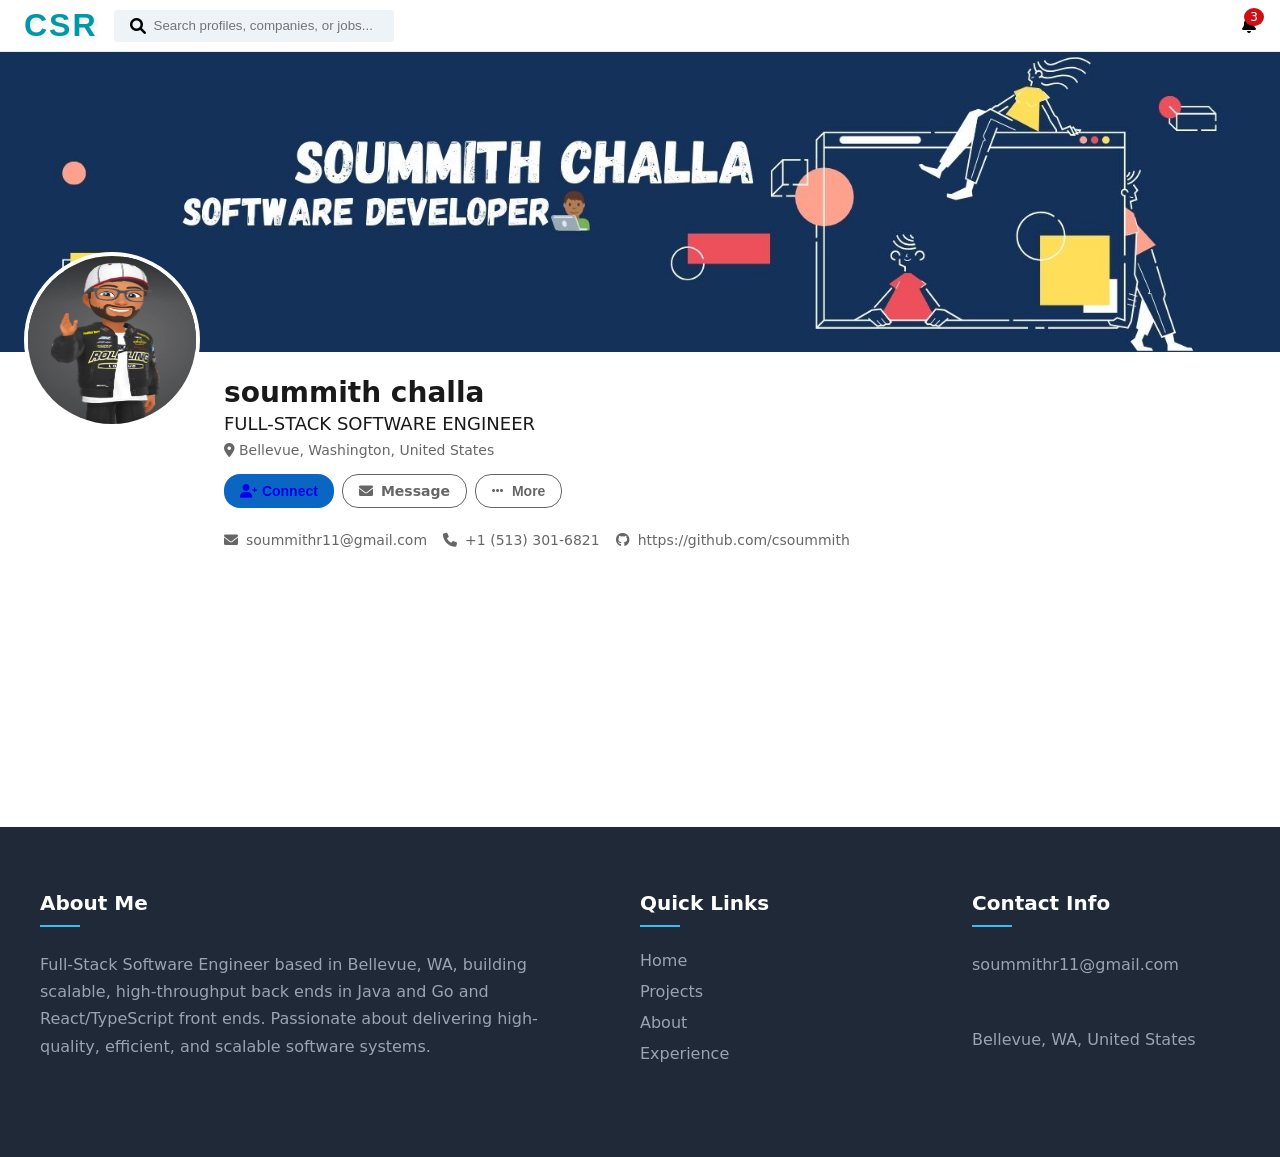
<file: src/html/contact.html>
<!DOCTYPE html>
<html lang="en">
<head>
    <meta charset="UTF-8">
    <meta name="viewport" content="width=device-width, initial-scale=1.0">
    <link rel="icon" type="image/png" href="/images/homepage/logo.png">
    <title>portfolio | CSR</title>
    <link href="https://cdnjs.cloudflare.com/ajax/libs/font-awesome/6.0.0/css/all.min.css" rel="stylesheet">
    <link rel="stylesheet" href="/src/css/contact.css">
</head>
<body>
    <nav>
        <div class="nav-container">
            <div class="nav-left">
                <a href="/index.html" class="csr-text">CSR</a>
                <div class="search-box">
                    <i class="fas fa-search"></i>
                    <input type="text" placeholder="Search profiles, companies, or jobs...">
                </div>
            </div>
            <div class="nav-right">
                <div class="notification-wrapper">
                    <i class="fas fa-bell" id="notification-icon"></i>
                    <span id="notification-count" class="notification-count">3</span>
                </div>
            </div>
        </div>
    </nav>
    <main>
        <div class="profile-section">
            <div class="cover-photo">
                <img src="/images/contact/SOUMMITH CHALLA.jpg" alt="Cover Photo">
            </div>
            <div class="profile-info">
                <div class="profile-photo">
                    <img src="/images/homepage/bitmoji.jpeg" alt="Profile Photo">
                </div>
                <div class="profile-details">
                    <h1 class="profile-name">soummith challa</h1>
                    <div class="profile-headline">FULL-STACK SOFTWARE ENGINEER</div>
                    <div class="profile-location">
                        <i class="fas fa-map-marker-alt"></i>
                        Bellevue, Washington, United States
                    </div>

                    <div class="action-buttons">
                        <button class="primary-button" id="connect-btn">
                          <a href="https://www.linkedin.com/in/csoummith/" class="connect-btn">  <i class="fas fa-user-plus"></i>
                            Connect
                        </a>
                        </button>
                        <a href="mailto:soummithr11@gmail.com" class="secondary-button" id="message-btn">
                            <i class="fas fa-envelope"></i>
                            Message
                        </a>
                        <button class="secondary-button" id="more-btn">
                            <i class="fas fa-ellipsis-h"></i>
                            More
                        </button>
                    </div>
                    <div class="contact-info">
                        <div class="contact-item">
                            <i class="fas fa-envelope"></i>
                            <span>soummithr11@gmail.com</span>
                        </div>
                        <div class="contact-item">
                            <i class="fas fa-phone"></i>
                            <span>+1 (513) 301-6821</span>
                        </div>
                        <div class="contact-item">
                            <i class="fab fa-github"></i>
                            <span>https://github.com/csoummith</span>
                        </div>
                    </div>
                </div>
            </div>
        </div>
    </main>
    <script src="/src/js/contact.js"></script>
    <footer class="footer">
        <div class="footer-content">
            <div class="footer-section">
                <h3>About Me</h3>
                <p>Full-Stack Software Engineer based in Bellevue, WA, building scalable, high-throughput back ends in Java and Go and React/TypeScript front ends. Passionate about delivering high-quality, efficient, and scalable software systems.</p>
            </div>
            
            <div class="footer-section">
                <h3>Quick Links</h3>
                <ul class="quick-links">
                    <li><a href="/index.html">Home</a></li>
                    <li><a href="/src/html/projects.html">Projects</a></li>
                    <li><a href="/src/html/about.html">About</a></li>
                    <li><a href="/src/html/Expereince.html">Experience</a></li>
                    
                </ul>
            </div>
            
            <div class="footer-section">
                <h3>Contact Info</h3>
                <div class="contact-info">
                    <p>soummithr11@gmail.com</p>
                </div>
                <div class="contact-info">
                    <p>Bellevue, WA, United States</p>
                </div>
            </div>
        </div>
    </footer>
</body>
</html>
</file>
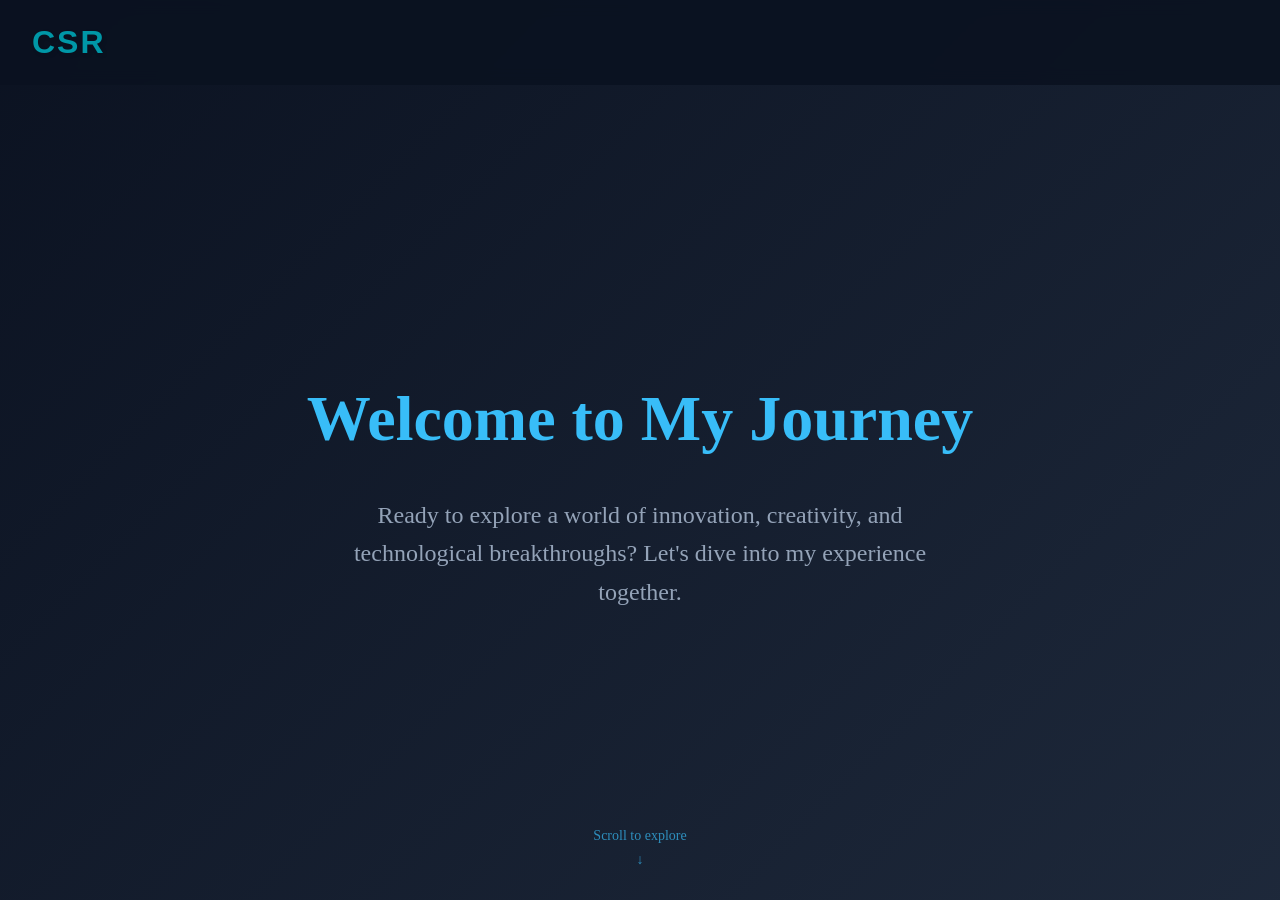
<file: src/html/Expereince.html>
<!DOCTYPE html>
<html lang="en">
<head>
    <meta charset="UTF-8">
    <meta name="viewport" content="width=device-width, initial-scale=1.0">
    <link rel="icon" type="image/png" href="/images/homepage/logo.png">
    <title>portfolio | CSR</title>
    <link rel="stylesheet" href="https://cdnjs.cloudflare.com/ajax/libs/font-awesome/6.0.0/css/all.min.css">
    <link rel="stylesheet" href="/src/css/experience.css">
</head>
<body>
    <nav class="navbar">
        <a href="/index.html" class="csr-text">CSR</a>
    </nav>
    <div class="main-container">
        <section class="landing-section">
            <h1 class="landing-text">Welcome to My Journey</h1>
            <p class="landing-subtitle">Ready to explore a world of innovation, creativity, and technological breakthroughs? Let's dive into my experience together.</p>
        </section>


    <div class="experience-section">
        <div class="experience-item">
            <div class="experience-content-wrapper">
                <div class="experience-date">
                    <div class="experience-year">2026</div>
                    <div class="experience-duration">Apr 2026 – current</div>
                </div>
                <div class="experience-content">
                    <h3 class="experience-title">Software Development Engineer II</h3>
                    <div class="experience-company">Amazon<span class="experience-location"> · Bellevue, WA</span></div>
                    <ul class="experience-highlights">
                        <li>Built and maintained Go services (Smithy, Coral) for Amazon's EDM platform: document storage, e-signing, rule-based collection, reviews/approvals and workflow automation across HR domains (ERC, Transfers, Exits, M&amp;A).</li>
                        <li>Built EDM front-end pages for recreation config, moving recreation logic out of static files and into DynamoDB so users can update it from the UI instead of deploying code for every new requirement.</li>
                        <li>Co-led the backend migration of Aza, Amazon's HR assistant chatbot, from Aza 1.0 to Azora, a re-architected Java and Python platform with a modular orchestration pipeline.</li>
                        <li>Engineered Azora's core in Java: guardrails for policy-compliant responses, an invocation layer for MCP, skill and agent routing, and a response-rewriting layer that unifies agent outputs. Cut orchestration latency, removed PII from agent outputs, and redesigned the "Thinking" indicator into a stage-aware status with a summarized answer in under 10 seconds.</li>
                        <li>Built React screens for Aza and Peccy (including Peccy animation updates) and a thumbs-down feedback dashboard (React front end, Go back end) that helps the team identify production issues across both products and resolve bugs faster.</li>
                        <li>Fixed a logging-pipeline resource policy issue with AWS Lambda and SQS, added CloudWatch alarms, supported the Notification Services PTNS-to-CXT migration and automated CI/CD with Brazil build tools and Apollo.</li>
                    </ul>
                    <div class="skills-section">
                        <div class="skills-ticker">
                            <div class="skills-ticker-inner"><div class="skill-item skill-item--label">Go</div><div class="skill-item skill-item--label">Java</div><div class="skill-item skill-item--label">Python</div><div class="skill-item skill-item--label">React</div><div class="skill-item skill-item--label">TypeScript</div><div class="skill-item skill-item--label">DynamoDB</div><div class="skill-item skill-item--label">AWS Lambda</div><div class="skill-item skill-item--label">SQS</div><div class="skill-item skill-item--label">CloudWatch</div><div class="skill-item skill-item--label">Smithy</div><div class="skill-item skill-item--label">Coral</div><div class="skill-item skill-item--label">Brazil</div><div class="skill-item skill-item--label">Apollo</div></div>
                            <div class="skills-ticker-inner" aria-hidden="true"><div class="skill-item skill-item--label">Go</div><div class="skill-item skill-item--label">Java</div><div class="skill-item skill-item--label">Python</div><div class="skill-item skill-item--label">React</div><div class="skill-item skill-item--label">TypeScript</div><div class="skill-item skill-item--label">DynamoDB</div><div class="skill-item skill-item--label">AWS Lambda</div><div class="skill-item skill-item--label">SQS</div><div class="skill-item skill-item--label">CloudWatch</div><div class="skill-item skill-item--label">Smithy</div><div class="skill-item skill-item--label">Coral</div><div class="skill-item skill-item--label">Brazil</div><div class="skill-item skill-item--label">Apollo</div></div>
                        </div>
                    </div>
                </div>
            </div>
        </div>

        <div class="experience-item">
            <div class="experience-content-wrapper">
                <div class="experience-date">
                    <div class="experience-year">2025</div>
                    <div class="experience-duration">Feb 2025 – Mar 2026</div>
                </div>
                <div class="experience-content">
                    <h3 class="experience-title">Software Developer</h3>
                    <div class="experience-company">Elevance Health<span class="experience-location"> · Remote, NJ</span></div>
                    <ul class="experience-highlights">
                        <li>Built and shipped responsive, accessible React front ends and Go RESTful back-end services for user-facing portals, redesigning key workflows and reducing support call volume by 40% across a 500K+ user base.</li>
                        <li>Redesigned consent and access workflows with TypeScript, React and advanced client-side state management, improving OAuth 2.0 authorization reliability and increasing user adoption by 15%.</li>
                        <li>Developed and maintained Go microservices for the Access &amp; Notifications platform: secure RESTful APIs with granular permission scopes, audit logging and real-time session management.</li>
                        <li>Built and deployed a GenAI-powered API documentation assistant with OpenAI GPT-4 and LangChain, speeding developer onboarding by 20%, and developed Python and AWS Lambda data pipelines that improved processing accuracy by 12%.</li>
                        <li>Optimized PostgreSQL and MongoDB queries, cutting API latency by 25%, and added structured logging and CloudWatch monitoring that reduced Mean Time to Diagnosis for production issues by 30%.</li>
                    </ul>
                    <div class="skills-section">
                        <div class="skills-ticker">
                            <div class="skills-ticker-inner"><div class="skill-item skill-item--label">Go</div><div class="skill-item skill-item--label">React</div><div class="skill-item skill-item--label">TypeScript</div><div class="skill-item skill-item--label">Python</div><div class="skill-item skill-item--label">AWS Lambda</div><div class="skill-item skill-item--label">PostgreSQL</div><div class="skill-item skill-item--label">MongoDB</div><div class="skill-item skill-item--label">OAuth 2.0</div><div class="skill-item skill-item--label">OpenAI GPT-4</div><div class="skill-item skill-item--label">LangChain</div><div class="skill-item skill-item--label">CloudWatch</div></div>
                            <div class="skills-ticker-inner" aria-hidden="true"><div class="skill-item skill-item--label">Go</div><div class="skill-item skill-item--label">React</div><div class="skill-item skill-item--label">TypeScript</div><div class="skill-item skill-item--label">Python</div><div class="skill-item skill-item--label">AWS Lambda</div><div class="skill-item skill-item--label">PostgreSQL</div><div class="skill-item skill-item--label">MongoDB</div><div class="skill-item skill-item--label">OAuth 2.0</div><div class="skill-item skill-item--label">OpenAI GPT-4</div><div class="skill-item skill-item--label">LangChain</div><div class="skill-item skill-item--label">CloudWatch</div></div>
                        </div>
                    </div>
                </div>
            </div>
        </div>

        <div class="experience-item">
            <div class="experience-content-wrapper">
                <div class="experience-date">
                    <div class="experience-year">2021</div>
                    <div class="experience-duration">Jan 2021 – Jul 2023</div>
                </div>
                <div class="experience-content">
                    <h3 class="experience-title">Software Engineer I</h3>
                    <div class="experience-company">NCR Corporation<span class="experience-location"> · Hyderabad, India</span></div>
                    <ul class="experience-highlights">
                        <li>Implemented Redis caching in Java microservices, cutting database load by 30%, and built 20+ Spring Boot REST APIs with sub-200ms responses. Exposed SOAP/REST endpoints for large JSON payloads, reducing data-transfer overhead by 30%.</li>
                        <li>Extended a Java-based, rule-driven promotion engine (customer engagement up 25%) and raised automated test coverage from 45% to 85% with JUnit, Mockito and integration tests, cutting production issues by 40% and runtime errors by 50%.</li>
                        <li>Migrated on-prem Java services to AWS with Docker and Kubernetes, using Azure Kubernetes Service (AKS) and cloud functions for orchestration and serverless workloads. Reduced infrastructure costs and downtime by about 30% and sped up deployments by 40%.</li>
                        <li>Integrated Java services with third-party providers over REST/SOAP/XML and Kafka, working closely with product managers, QA and solution architects to deliver resilient, high-throughput systems.</li>
                    </ul>
                    <div class="skills-section">
                        <div class="skills-ticker">
                            <div class="skills-ticker-inner"><div class="skill-item skill-item--label">Java</div><div class="skill-item skill-item--label">Spring Boot</div><div class="skill-item skill-item--label">Redis</div><div class="skill-item skill-item--label">Kafka</div><div class="skill-item skill-item--label">Docker</div><div class="skill-item skill-item--label">Kubernetes</div><div class="skill-item skill-item--label">AWS</div><div class="skill-item skill-item--label">Azure AKS</div><div class="skill-item skill-item--label">JUnit</div><div class="skill-item skill-item--label">Mockito</div><div class="skill-item skill-item--label">SOAP/REST</div></div>
                            <div class="skills-ticker-inner" aria-hidden="true"><div class="skill-item skill-item--label">Java</div><div class="skill-item skill-item--label">Spring Boot</div><div class="skill-item skill-item--label">Redis</div><div class="skill-item skill-item--label">Kafka</div><div class="skill-item skill-item--label">Docker</div><div class="skill-item skill-item--label">Kubernetes</div><div class="skill-item skill-item--label">AWS</div><div class="skill-item skill-item--label">Azure AKS</div><div class="skill-item skill-item--label">JUnit</div><div class="skill-item skill-item--label">Mockito</div><div class="skill-item skill-item--label">SOAP/REST</div></div>
                        </div>
                    </div>
                </div>
            </div>
        </div>

        <div class="scroll-indicator">
            <span>Scroll to explore</span>
            <span class="scroll-arrow">↓</span>
        </div>
    </div>
        <footer class="footer">
            <div class="footer-content">
                <div class="footer-section">
                    <h3>About Me</h3>
                    <p>Full-Stack Software Engineer based in Bellevue, WA, building scalable, high-throughput back ends in Java and Go and React/TypeScript front ends. Passionate about delivering high-quality, efficient, and scalable software systems.</p>
                    <div class="social-links">
                        <a href="https://github.com/csoummith" target="_blank" aria-label="GitHub"><i class="fab fa-github"></i></a>
                        <a href="https://www.linkedin.com/in/csoummith/" target="_blank" aria-label="LinkedIn"><i class="fab fa-linkedin"></i></a>
                        <a href="https://www.instagram.com/_soummith.reddy?igsh=MTcxemN2YmtidGx4bA==" target="_blank" aria-label="Instagram"><i class="fab fa-instagram"></i></a>
                    </div>
                </div>
                <div class="footer-section">
                    <h3>Quick Links</h3>
                    <ul class="quick-links">
                        <li><a href="/src/html/projects.html">Projects</a></li>
                        <li><a href="/src/html/contact.html">Contact</a></li>
                    </ul>
                </div>
                <div class="footer-section">
                    <h3>Contact Info</h3>
                    <div class="contact-info">
                        <i class="fas fa-envelope"></i>
                        <span>soummithr11@gmail.com</span>
                    </div>
                    <div class="contact-info">
                        <i class="fas fa-map-marker-alt"></i>
                        <span>Bellevue, WA, United States</span>
                    </div>
                </div>
            </div>
        </footer>
    
    </div>

    <script type="module" src="/src/js/experience.js"></script>

</body>
</html>
</file>
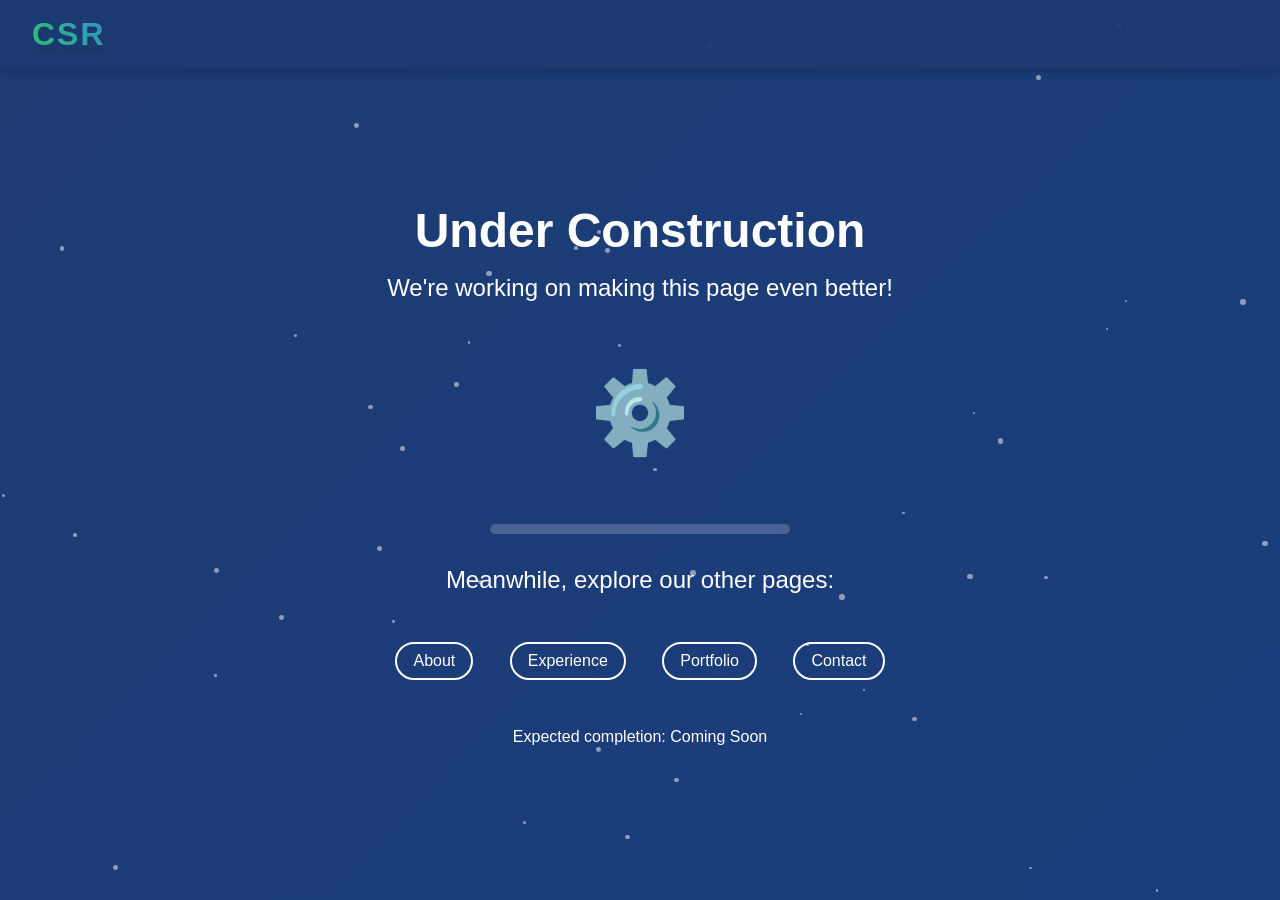
<file: src/html/projects.html>
<!DOCTYPE html>
<html lang="en">
<head>
    <meta charset="UTF-8">
    <meta name="viewport" content="width=device-width, initial-scale=1.0">
    <title>CSR - Under Construction</title>
    <link rel="stylesheet" href="/src/css/projects.css">
</head>
<body>
    <header>
        <nav class="navbar">
            <a href="/index.html" class="csr-text">CSR</a>
        </nav>
    </header>
    <div class="particles"></div>
    <div class="container">
        <h1>Under Construction</h1>
        <p>We're working on making this page even better!</p>
        <div class="gear">⚙️</div>
        <div class="progress-bar">
            <div class="progress"></div>
        </div>
        <p>Meanwhile, explore our other pages:</p>
        <div class="nav-links">
            <a href="/src/html/about.html">About</a>
            <a href="/src/html/Expereince.html">Experience</a>
            <a href="/portfolio">Portfolio</a>
            <a href="/src/html/contact.html">Contact</a>
        </div>
        <p class="completion-text">Expected completion: Coming Soon</p>
    </div>
    <script src="/src/js/projects.js"></script>
</body>
</html>
</file>
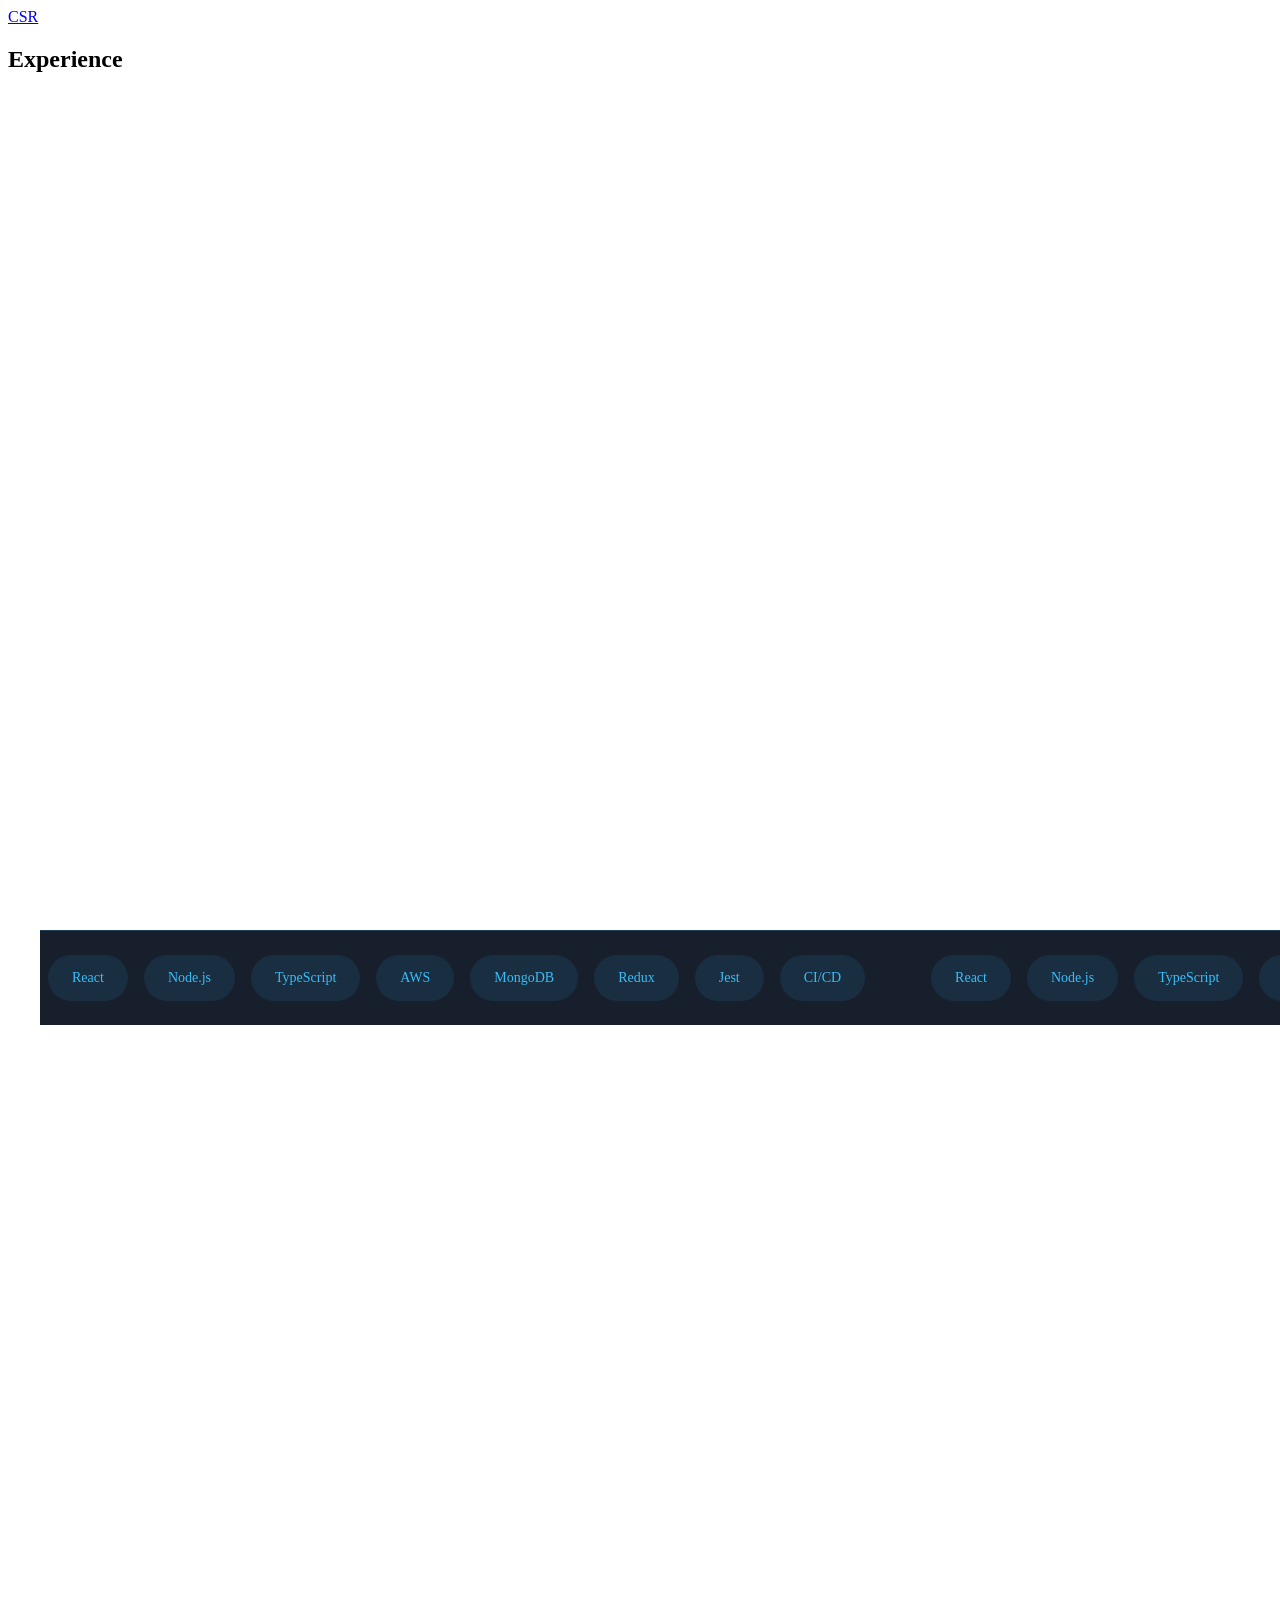
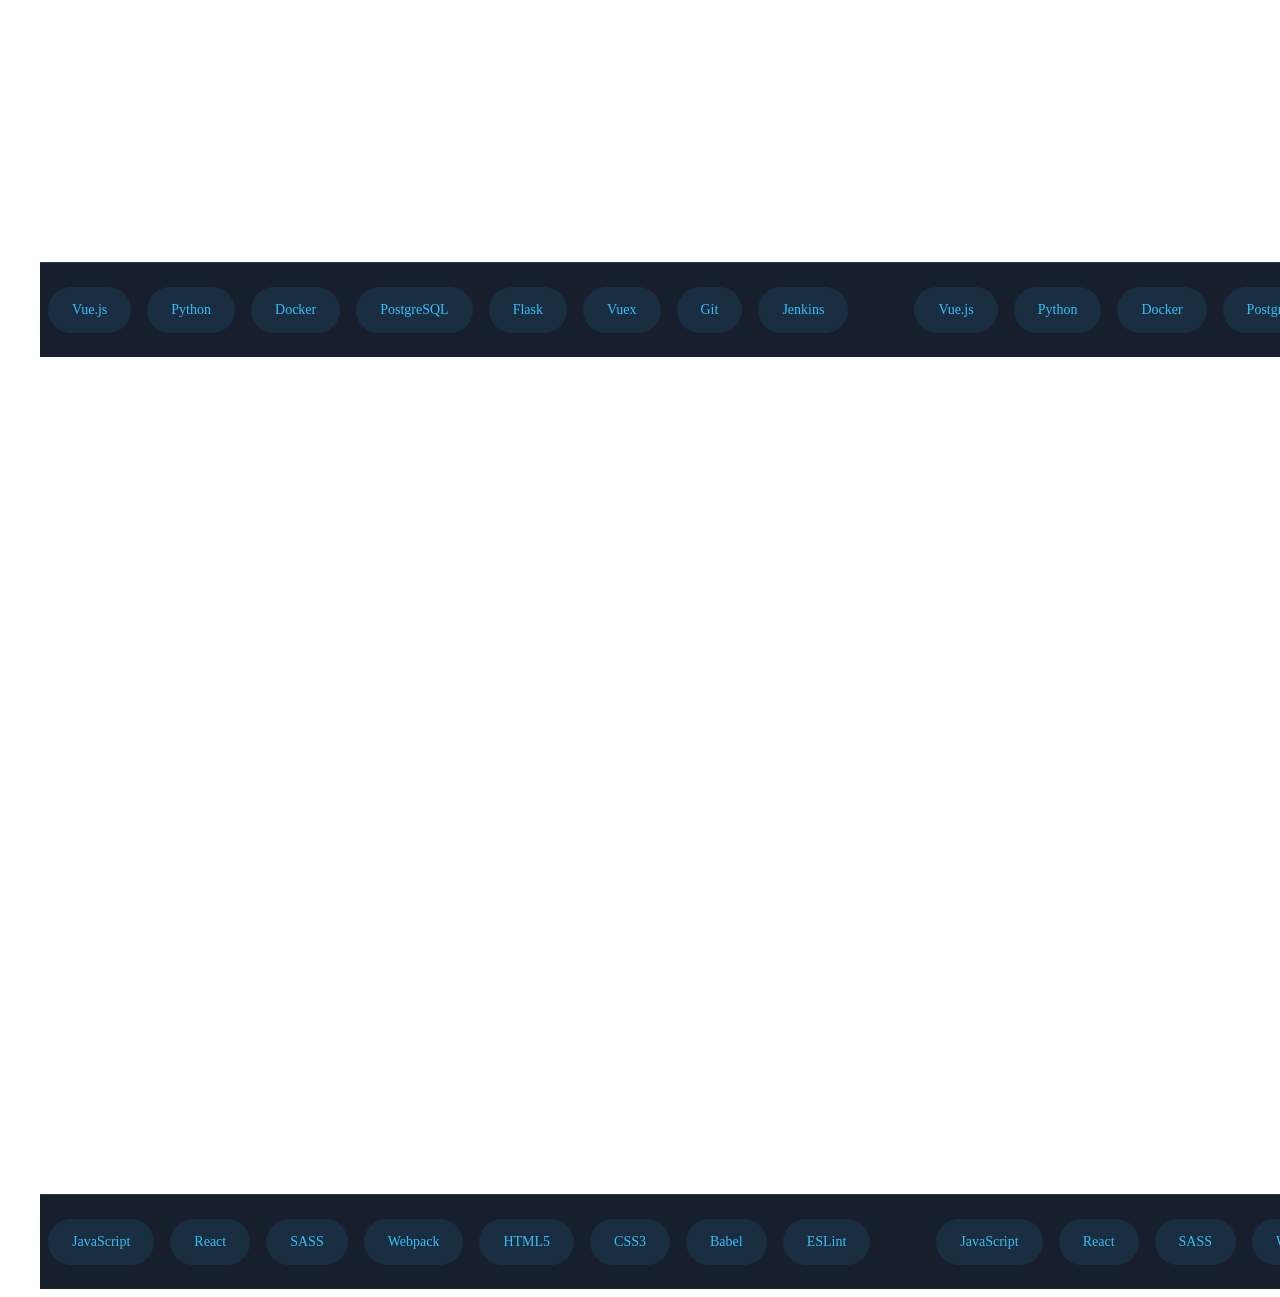
<file: src/html/sample.html>
<!DOCTYPE html>
<html lang="en">
<head>
    <meta charset="UTF-8">
    <meta name="viewport" content="width=device-width, initial-scale=1.0">
    <title>Portfolio with Fullscreen Experience</title>
    <style>
        /* Previous styles remain the same */

        .experience-item {
            min-height: 100vh;
            width: 100%;
            display: flex;
            flex-direction: column; /* Changed to column */
            justify-content: space-between; /* Space between content and skills */
            padding: 2rem 2rem 0 2rem; /* Removed bottom padding */
            position: relative;
            overflow: hidden;
            scroll-snap-align: start;
        }

        .experience-content-wrapper {
            flex-grow: 1;
            display: grid;
            grid-template-columns: 1fr 2fr;
            gap: 4rem;
            opacity: 0;
            transform: translateY(30px);
            transition: all 0.6s ease-out;
            padding-top: 4rem; /* Add space for navbar */
        }

        .skills-section {
            width: 100%;
            padding: 1.5rem 0;
            background: rgba(11, 18, 33, 0.95);
            backdrop-filter: blur(8px);
            border-top: 1px solid rgba(56, 189, 248, 0.2);
        }

        .skills-ticker {
            display: flex;
            white-space: nowrap;
            animation: ticker 20s linear infinite;
            height: 100%;
            align-items: center;
        }

        .skills-ticker-inner {
            display: flex;
            padding-right: 50px;
            height: 100%;
            align-items: center;
        }

        .skill-item {
            display: inline-flex;
            align-items: center;
            padding: 0.5rem 1.5rem;
            margin: 0 0.5rem;
            background: rgba(56, 189, 248, 0.1);
            color: #38BDF8;
            border-radius: 9999px;
            font-size: 0.875rem;
            white-space: nowrap;
            height: 30px;
        }

        @keyframes ticker {
            0% {
                transform: translateX(0);
            }
            100% {
                transform: translateX(-100%);
            }
        }

        @media (max-width: 1024px) {
            .experience-content-wrapper {
                grid-template-columns: 1fr;
                gap: 2rem;
            }
        }

        /* Rest of your existing styles... */
    </style>
</head>
<body>
    <nav class="navbar">
        <a href="/homepage.html" class="csr-text">CSR</a>
    </nav>
    <div class="main-container">
        <section class="landing-section">
            <h1 class="landing-text">Experience</h1>
        </section>

        <section class="experience-section">
            <div class="experience-item">
                <div class="experience-content-wrapper">
                    <div class="experience-date">
                        <div class="experience-year">2022</div>
                        <div class="experience-duration">Present</div>
                    </div>
                    <div class="experience-content">
                        <h3 class="experience-title">Senior Full Stack Developer</h3>
                        <div class="experience-company">Tech Innovators Inc.</div>
                        <p class="experience-description">
                            Led development of high-performance web applications, implementing modern
                            architecture patterns and optimizing for scale. Mentored junior developers
                            and established best practices for code quality.
                        </p>
                    </div>
                </div>
                <div class="skills-section">
                    <div class="skills-ticker">
                        <div class="skills-ticker-inner">
                            <span class="skill-item">React</span>
                            <span class="skill-item">Node.js</span>
                            <span class="skill-item">TypeScript</span>
                            <span class="skill-item">AWS</span>
                            <span class="skill-item">MongoDB</span>
                            <span class="skill-item">Redux</span>
                            <span class="skill-item">Jest</span>
                            <span class="skill-item">CI/CD</span>
                        </div>
                        <div class="skills-ticker-inner">
                            <span class="skill-item">React</span>
                            <span class="skill-item">Node.js</span>
                            <span class="skill-item">TypeScript</span>
                            <span class="skill-item">AWS</span>
                            <span class="skill-item">MongoDB</span>
                            <span class="skill-item">Redux</span>
                            <span class="skill-item">Jest</span>
                            <span class="skill-item">CI/CD</span>
                        </div>
                    </div>
                </div>
            </div>

            <div class="experience-item">
                <div class="experience-content-wrapper">
                    <div class="experience-date">
                        <div class="experience-year">2020</div>
                        <div class="experience-duration">2022</div>
                    </div>
                    <div class="experience-content">
                        <h3 class="experience-title">Full Stack Developer</h3>
                        <div class="experience-company">Digital Solutions Co.</div>
                        <p class="experience-description">
                            Developed and maintained multiple client projects, focusing on responsive
                            design and performance optimization. Implemented CI/CD pipelines and
                            automated testing procedures.
                        </p>
                    </div>
                </div>
                <div class="skills-section">
                    <div class="skills-ticker">
                        <div class="skills-ticker-inner">
                            <span class="skill-item">Vue.js</span>
                            <span class="skill-item">Python</span>
                            <span class="skill-item">Docker</span>
                            <span class="skill-item">PostgreSQL</span>
                            <span class="skill-item">Flask</span>
                            <span class="skill-item">Vuex</span>
                            <span class="skill-item">Git</span>
                            <span class="skill-item">Jenkins</span>
                        </div>
                        <div class="skills-ticker-inner">
                            <span class="skill-item">Vue.js</span>
                            <span class="skill-item">Python</span>
                            <span class="skill-item">Docker</span>
                            <span class="skill-item">PostgreSQL</span>
                            <span class="skill-item">Flask</span>
                            <span class="skill-item">Vuex</span>
                            <span class="skill-item">Git</span>
                            <span class="skill-item">Jenkins</span>
                        </div>
                    </div>
                </div>
            </div>

            <div class="experience-item">
                <div class="experience-content-wrapper">
                    <div class="experience-date">
                        <div class="experience-year">2018</div>
                        <div class="experience-duration">2020</div>
                    </div>
                    <div class="experience-content">
                        <h3 class="experience-title">Frontend Developer</h3>
                        <div class="experience-company">WebCraft Studios</div>
                        <p class="experience-description">
                            Created responsive and interactive web interfaces, optimized application
                            performance, and collaborated with designers to implement pixel-perfect designs.
                        </p>
                    </div>
                </div>
                <div class="skills-section">
                    <div class="skills-ticker">
                        <div class="skills-ticker-inner">
                            <span class="skill-item">JavaScript</span>
                            <span class="skill-item">React</span>
                            <span class="skill-item">SASS</span>
                            <span class="skill-item">Webpack</span>
                            <span class="skill-item">HTML5</span>
                            <span class="skill-item">CSS3</span>
                            <span class="skill-item">Babel</span>
                            <span class="skill-item">ESLint</span>
                        </div>
                        <div class="skills-ticker-inner">
                            <span class="skill-item">JavaScript</span>
                            <span class="skill-item">React</span>
                            <span class="skill-item">SASS</span>
                            <span class="skill-item">Webpack</span>
                            <span class="skill-item">HTML5</span>
                            <span class="skill-item">CSS3</span>
                            <span class="skill-item">Babel</span>
                            <span class="skill-item">ESLint</span>
                        </div>
                    </div>
                </div>
            </div>
        </section>

        <footer class="footer">
            <!-- Footer content remains the same -->
        </footer>
    </div>

    <script>
        // Previous intersection observer code for content animation
        const observerOptions = {
            root: null,
            rootMargin: '0px',
            threshold: 0.5
        };

        const observer = new IntersectionObserver((entries) => {
            entries.forEach(entry => {
                if (entry.isIntersecting) {
                    entry.target.querySelector('.experience-content-wrapper').classList.add('active');
                } else {
                    entry.target.querySelector('.experience-content-wrapper').classList.remove('active');
                }
            });
        }, observerOptions);

        // Observe all experience items
        document.querySelectorAll('.experience-item').forEach(item => {
            observer.observe(item);
        });

        // Pause animation on hover for skills ticker
        document.querySelectorAll('.skills-ticker').forEach(ticker => {
            ticker.addEventListener('mouseenter', () => {
                ticker.style.animationPlayState = 'paused';
            });
            
            ticker.addEventListener('mouseleave', () => {
                ticker.style.animationPlayState = 'running';
            });
        });
    </script>
</body>
</html>
</file>
<file: src/css/contact.css>
* {
    margin: 0;
    padding: 0;
    box-sizing: border-box;
}

body {
    margin: 0;
    padding: 0;
    min-height: 100vh;
    display: flex;
    flex-direction: column;
    background-color: white;
    font-family: system-ui, -apple-system, sans-serif;
}

nav {
    width: 100%;
    background-color: white;
    border-bottom: 1px solid rgba(0, 0, 0, 0.08);
    position: fixed;
    top: 0;
    left: 0;
    right: 0;
    z-index: 100;
    height: 52px;
}

.nav-container {
    display: flex;
    justify-content: space-between;
    align-items: center;
    padding: 12px 24px;
    height: 100%;
    max-width: 1440px;
    margin: 0 auto;
}

.nav-left {
    display: flex;
    align-items: center;
    gap: 16px;
}

.search-box {
    display: flex;
    align-items: center;
    background-color: #eef3f8;
    padding: 8px 16px;
    border-radius: 4px;
    width: 280px;
}

.search-box input {
    border: none;
    background: none;
    margin-left: 8px;
    width: 100%;
}

main {
    margin-top: 52px;
    flex: 1;
    display: flex;
    flex-direction: column;
    min-height: calc(100vh - 52px - 73px); /* viewport height - nav height - footer height */
}

.profile-section {
    flex: 1;
    width: 100%;
    background-color: white;
    display: flex;
    flex-direction: column;
}

.cover-photo {
    width: 100%;
    height: 300px;
    position: relative;
    background-color: #f3f2ef;
}

.cover-photo img {
    width: 100%;
    height: 100%;
    object-fit: cover;
}

.profile-info {
    width: 100%;
    max-width: 1440px;
    margin: 0 auto;
    padding: 0 24px;
    position: relative;
    background-color: white;
    flex: 1;
}

.profile-photo {
    position: absolute;
    top: -100px;
}

.profile-photo img {
    width: 176px;
    height: 176px;
    border-radius: 50%;
    border: 4px solid white;
    background-color: white;
}

.profile-details {
    padding-left: 200px;
    padding-top: 24px;
    padding-bottom: 24px;
    height: 100%;
}

.profile-name {
    font-size: 28px;
    font-weight: 600;
    color: rgba(0, 0, 0, 0.9);
    margin-bottom: 4px;
}

.profile-headline {
    font-size: 18px;
    color: rgba(0, 0, 0, 0.9);
    margin-bottom: 8px;
}

.profile-location {
    color: rgba(0, 0, 0, 0.6);
    font-size: 14px;
    margin-bottom: 16px;
    display: flex;
    align-items: center;
    gap: 4px;
}

.action-buttons {
    display: flex;
    gap: 8px;
    margin: 16px 0;
}

.primary-button, .secondary-button {
    padding: 8px 16px;
    border-radius: 16px;
    font-weight: 600;
    font-size: 14px;
    display: flex;
    align-items: center;
    gap: 8px;
    cursor: pointer;
    text-decoration: none;
}

.primary-button {
    background-color: #0a66c2;
    color: white;
    border: none;
}

.secondary-button {
    background-color: transparent;
    color: rgba(0, 0, 0, 0.6);
    border: 1px solid rgba(0, 0, 0, 0.6);
}

.contact-info {
    display: grid;
    grid-template-columns: repeat(auto-fit, minmax(250px, 1fr));
    gap: 16px;
    margin-top: 24px;
}

.contact-item {
    display: flex;
    align-items: center;
    gap: 8px;
    color: rgba(0, 0, 0, 0.6);
    font-size: 14px;
}

 
.notification-dropdown {
    display: none;
    position: absolute;
    top: 100%;
    right: 0;
    background: white;
    border-radius: 8px;
    box-shadow: 0 0 10px rgba(0,0,0,0.1);
    width: 300px;
    z-index: 1000;
    margin-top: 8px;
}

.notification-dropdown.show {
    display: block;
}

.notification-header {
    padding: 12px 16px;
    border-bottom: 1px solid #e0e0e0;
}

.notification-list {
    max-height: 400px;
    overflow-y: auto;
}

.notification-item {
    padding: 12px 16px;
    display: flex;
    align-items: center;
    gap: 12px;
    border-bottom: 1px solid #f3f2ef;
}

.notification-avatar {
    width: 40px;
    height: 40px;
    border-radius: 50%;
}

.notification-content p {
    margin: 0;
    font-size: 14px;
}

.notification-time {
    font-size: 12px;
    color: rgba(0,0,0,0.6);
}

.more-dropdown {
    background: white;
    border-radius: 8px;
    box-shadow: 0 0 10px rgba(0,0,0,0.1);
    padding: 8px 0;
    width: 200px;
}

.more-dropdown ul {
    list-style: none;
    padding: 0;
    margin: 0;
}

.more-dropdown li {
    padding: 8px 16px;
    cursor: pointer;
    display: flex;
    align-items: center;
    gap: 8px;
    color: rgba(0,0,0,0.6);
}

.more-dropdown li:hover {
    background-color: #f3f2ef;
}

.message-box {
    position: fixed;
    bottom: 20px;
    right: 20px;
    width: 320px;
    background: white;
    border-radius: 8px;
    box-shadow: 0 0 10px rgba(0,0,0,0.1);
    z-index: 1000;
}

.message-header {
    padding: 12px 16px;
    border-bottom: 1px solid #e0e0e0;
    display: flex;
    justify-content: space-between;
    align-items: center;
}

.message-header h3 {
    margin: 0;
    font-size: 16px;
}

.close-message {
    background: none;
    border: none;
    cursor: pointer;
    color: rgba(0,0,0,0.6);
}

.message-box textarea {
    width: 100%;
    height: 120px;
    padding: 12px;
    border: none;
    resize: none;
    outline: none;
    font-family: inherit;
}

.send-message {
    width: 100%;
    padding: 12px;
    background: #0a66c2;
    color: white;
    border: none;
    border-radius: 0 0 8px 8px;
    cursor: pointer;
    font-weight: 600;
}

.send-message:hover {
    background: #004182;
}

.primary-button.connected {
    background-color: #057642;
}

.scrolled {
    box-shadow: 0 0 10px rgba(0,0,0,0.1);
}

.notification-wrapper {
    position: relative;
}

.notification-count {
    position: absolute;
    top: -8px;
    right: -8px;
    background-color: #cc1016;
    color: white;
    font-size: 12px;
    padding: 2px 6px;
    border-radius: 50%;
}

@media (max-width: 768px) {
    .profile-details {
        padding-left: 16px;
        padding-top: 100px;
    }

    .profile-photo {
        left: 50%;
        transform: translateX(-50%);
    }

    .contact-info {
        grid-template-columns: 1fr;
    }
}
.csr-text {
    font-family: 'Arial Black', sans-serif;
    font-size: 2rem;
    color: #0097A7; /* Teal color */
    text-transform: uppercase;
    letter-spacing: 2px;
    font-weight: 900;
    text-shadow: 2px 2px 4px rgba(0,0,0,0.1);
    text-decoration: none;
    display: inline-block;
    transition: transform 0.3s ease;
}

.csr-text:hover {
    transform: scale(1.05);
}
.connect-btn{
    text-decoration: none;
}
.footer {
    background-color: #1F2937;
    padding: 4rem 2rem;
    color: #9CA3AF;
}

.footer-content {
    max-width: 1200px;
    margin: 0 auto;
    display: grid;
    grid-template-columns: 2fr 1fr 1fr;
    gap: 4rem;
}

.footer-section h3 {
    color: white;
    font-size: 1.25rem;
    margin-bottom: 1.5rem;
    position: relative;
    padding-bottom: 0.75rem;
}

.footer-section h3::after {
    content: '';
    position: absolute;
    bottom: 0;
    left: 0;
    width: 40px;
    height: 2px;
    background-color: #38BDF8;
}

.footer-section p {
    line-height: 1.7;
    margin-bottom: 1.5rem;
}

.quick-links {
    list-style: none;
    padding: 0;
}

.quick-links li {
    margin-bottom: 0.75rem;
}

.quick-links a {
    color: #9CA3AF;
    text-decoration: none;
    transition: color 0.3s ease;
}

.quick-links a:hover {
    color: #38BDF8;
}

.contact-info {
    display: flex;
    align-items: center;
    margin-bottom: 1rem;
}

@media (max-width: 1024px) {
    .footer-content {
        grid-template-columns: 1fr 1fr;
    }
    
    .footer-section:first-child {
        grid-column: 1 / -1;
    }
}

@media (max-width: 640px) {
    .footer-content {
        grid-template-columns: 1fr;
        gap: 2rem;
    }
    
    .footer {
        padding: 3rem 1.5rem;
    }
    
    .footer-section:first-child {
        grid-column: auto;
    }
    
    .footer-section h3 {
        text-align: center;
    }
    
    .footer-section h3::after {
        left: 50%;
        transform: translateX(-50%);
    }
    
    .quick-links {
        text-align: center;
    }
    
    .contact-info {
        justify-content: center;
    }
}
</file>
<file: src/css/experience.css>
/* Previous styles remain... */

        /* Fullscreen Experience Styles */

        .navbar {
            position: fixed;
            top: 0;
            left: 0;
            right: 0;
            padding: 1.5rem 2rem;
            background-color: rgba(11, 18, 33, 0.9);
            backdrop-filter: blur(8px);
            z-index: 1000;
            display: flex;
            align-items: center;
        }

        .landing-section {
            height: 100vh;
            display: flex;
            flex-direction: column;
            justify-content: center;
            align-items: center;
            background: linear-gradient(135deg, #0B1221, #1E293B);
            color: white;
            text-align: center;
            padding: 2rem;
            scroll-snap-align: start;
            position: relative;
        }

        .landing-text {
            font-size: 4rem;
            font-weight: bold;
            margin-bottom: 1rem;
            color: #38BDF8;
            opacity: 0;
            transform: translateY(30px);
            animation: fadeIn 1.5s ease forwards;
        }

        .landing-subtitle {
            font-size: 1.5rem;
            max-width: 600px;
            line-height: 1.6;
            opacity: 0;
            color: #94A3B8;
            animation: fadeIn 1.5s ease forwards 0.3s;
        }

        @media (max-width: 768px) {
            .landing-text {
                font-size: 2.5rem;
            }
            .landing-subtitle {
                font-size: 1.2rem;
            }
        }


        .initial-scroll-indicator {
            position: absolute;
            bottom: 2rem;
            left: 50%;
            transform: translateX(-50%);
            color: #38BDF8;
            display: flex;
            flex-direction: column;
            align-items: center;
            gap: 0.5rem;
            opacity: 0;
            animation: fadeIn 1.5s ease forwards 1s;
        }

.csr-text {
    font-family: 'Arial Black', sans-serif;
    font-size: 2rem;
    color: #0097A7; /* Teal color */
    text-transform: uppercase;
    letter-spacing: 2px;
    font-weight: 900;
    text-shadow: 2px 2px 4px rgba(0,0,0,0.1);
    text-decoration: none;
    display: inline-block;
    transition: transform 0.3s ease;
}

.csr-text:hover {
    transform: scale(1.05);
}

        body {
            margin: 0;
            padding: 0;
            background-color: #0B1221;
        }


        .experience-section {
            position: relative;
            background-color: #0B1221;
            padding-top: 4rem;
        }



        .experience-container {
            min-height: 100vh;
            display: flex;
            flex-direction: column;
        }

        .experience-items {
            flex: 1;
        }

        .experience-item {
            min-height: 100vh;
            width: 100%;
            display: flex;
            flex-direction: column; /* Changed to column */
            justify-content: space-between; /* Space between content and skills */
            padding: 2rem 2rem 0 2rem; /* Removed bottom padding */
            position: relative;
            overflow: hidden;
            scroll-snap-align: start;
        }

        .experience-content-wrapper {
            flex-grow: 1;
            display: grid;
            grid-template-columns: 1fr 2fr;
            gap: 4rem;
            opacity: 0;
            transform: translateY(30px);
            transition: all 0.6s ease-out;
            padding-top: 4rem; /* Add space for navbar */
        }

        .experience-item::before {
            content: '';
            position: absolute;
            top: 0;
            left: 0;
            right: 0;
            bottom: 0;
            background: radial-gradient(circle at center, rgba(11, 18, 33, 0.5) 0%, #0B1221 100%);
            pointer-events: none;
        }

        /* .experience-content-wrapper {
            max-width: 1200px;
            width: 100%;
            display: grid;
            grid-template-columns: 1fr 2fr;
            gap: 4rem;
            opacity: 0;
            transform: translateY(30px);
            transition: all 0.6s ease-out;
            position: relative;
            z-index: 1;
        } */

        .experience-item.active .experience-content-wrapper {
            opacity: 1;
            transform: translateY(0);
        }



        .experience-date {
            text-align: right;
            border-right: 4px solid #38BDF8;
            padding-right: 2rem;
            position: relative;
        }

        .experience-year {
            font-size: 3rem;
            font-weight: 700;
            color: #38BDF8;
            line-height: 1;
            margin-bottom: 0.5rem;
        }

        .experience-duration {
            color: #94A3B8;
            font-size: 1.125rem;
        }

        .experience-content {
            padding-left: 2rem;
        }

        .experience-title {
            color: white;
            font-size: 2.5rem;
            margin-bottom: 1rem;
            font-weight: 700;
        }

        .experience-company {
            color: #38BDF8;
            font-size: 1.5rem;
            margin-bottom: 1.5rem;
            font-weight: 500;
        }

        .experience-description {
            color: #94A3B8;
            font-size: 1.125rem;
            line-height: 1.8;
            margin-bottom: 2rem;
            max-width: 600px;
        }

        .tech-used {
            display: flex;
            flex-wrap: wrap;
            gap: 1rem;
        }

        .tech-tag {
            background-color: rgba(56, 189, 248, 0.1);
            color: #38BDF8;
            padding: 0.5rem 1.5rem;
            border-radius: 9999px;
            font-size: 1rem;
            backdrop-filter: blur(4px);
            transition: all 0.3s ease;
        }

        .tech-tag:hover {
            background-color: rgba(56, 189, 248, 0.2);
            transform: translateY(-2px);
        }

        .scroll-indicator {
            position: fixed;
            bottom: 2rem;
            left: 50%;
            transform: translateX(-50%);
            color: #38BDF8;
            font-size: 0.875rem;
            display: flex;
            flex-direction: column;
            align-items: center;
            gap: 0.5rem;
            opacity: 0.7;
            transition: opacity 0.3s ease;
            z-index: 10;
        }

        .scroll-arrow {
            animation: bounce 2s infinite;
        }

        @keyframes bounce {
            0%, 20%, 50%, 80%, 100% {
                transform: translateY(0);
            }
            40% {
                transform: translateY(-10px);
            }
            60% {
                transform: translateY(-5px);
            }
        }


        @media (max-width: 1024px) {
            .experience-content-wrapper {
                grid-template-columns: 1fr;
                gap: 2rem;
                padding: 2rem;
            }

            .experience-date {
                text-align: left;
                border-right: none;
                border-bottom: 4px solid #38BDF8;
                padding-right: 0;
                padding-bottom: 1rem;
            }

            .experience-content {
                padding-left: 0;
            }

            .experience-title {
                font-size: 2rem;
            }
        }

        @media (max-width: 768px) {
            .tech-used {
                gap: 0.5rem;
            }

            .tech-tag {
                padding: 0.375rem 1rem;
                font-size: 0.875rem;
            }

            .experience-description {
                font-size: 1rem;
            }
        }
        .footer {
            min-height: 100vh;
            background-color: #1E293B;
            padding: 4rem 2rem;
            color: #94A3B8;
            border-top: 1px solid rgba(56, 189, 248, 0.1);
            scroll-snap-align: start;
            display: flex;
            align-items: center;
        }

        @keyframes fadeIn {
            to {
                opacity: 1;
                transform: translateY(0);
            }
        }



        .footer-content {
            max-width: 1200px;
            margin: 0 auto;
            display: grid;
            grid-template-columns: 2fr 1fr 1fr;
            gap: 4rem;
        }

        .footer-section h3 {
            color: white;
            font-size: 1.25rem;
            margin-bottom: 1.5rem;
            position: relative;
            padding-bottom: 0.75rem;
        }

        .footer-section h3::after {
            content: '';
            position: absolute;
            bottom: 0;
            left: 0;
            width: 40px;
            height: 2px;
            background-color: #38BDF8;
        }

        .footer-section p {
            line-height: 1.7;
            margin-bottom: 1.5rem;
        }

        .social-links {
            display: flex;
            gap: 1.25rem;
        }

        .social-links a {
            color: #94A3B8;
            font-size: 1.5rem;
            transition: all 0.3s ease;
        }

        .social-links a:hover {
            color: #38BDF8;
            transform: translateY(-3px);
        }

        .quick-links {
            list-style: none;
            padding: 0;
        }

        .quick-links li {
            margin-bottom: 0.75rem;
        }

        .quick-links a {
            color: #94A3B8;
            text-decoration: none;
            transition: all 0.3s ease;
            display: inline-flex;
            align-items: center;
        }

        .quick-links a::before {
            content: '→';
            margin-right: 0.5rem;
            opacity: 0;
            transform: translateX(-10px);
            transition: all 0.3s ease;
        }

        .quick-links a:hover {
            color: #38BDF8;
            padding-left: 0.5rem;
        }

        .quick-links a:hover::before {
            opacity: 1;
            transform: translateX(0);
        }

        .contact-info {
            display: flex;
            align-items: center;
            margin-bottom: 1rem;
            gap: 1rem;
        }

        .contact-info i {
            color: #38BDF8;
            font-size: 1.25rem;
            width: 20px;
        }

        .contact-info span {
            color: #94A3B8;
            transition: color 0.3s ease;
        }

        .contact-info:hover span {
            color: white;
        }

        @media (max-width: 1024px) {
            .footer-content {
                grid-template-columns: 1fr 1fr;
            }

            .footer-section:first-child {
                grid-column: 1 / -1;
            }
        }

        @media (max-width: 640px) {
            .footer-content {
                grid-template-columns: 1fr;
                gap: 2rem;
            }

            .footer {
                padding: 3rem 1.5rem;
            }

            .footer-section:first-child {
                grid-column: auto;
            }

            .social-links {
                justify-content: center;
            }

            .footer-section h3 {
                text-align: center;
            }

            .footer-section h3::after {
                left: 50%;
                transform: translateX(-50%);
            }

            .quick-links {
                text-align: center;
            }

            .contact-info {
                justify-content: center;
            }
        }
        .main-container {
            height: 100vh;
            overflow-y: auto;
            scroll-snap-type: y mandatory;
            position: relative;
        }

        .experience-section {
            position: relative;
            background-color: #0B1221;
            padding-top: 4rem;
        }
        .skills-section {
            width: 100%;
            padding: 1rem 0;
            background: rgba(11, 18, 33, 0.95);
            backdrop-filter: blur(8px);
            border-top: 1px solid rgba(56, 189, 248, 0.2);
            position: relative;
            overflow: hidden;
        }

        .skills-section::after {
            content: '';
            position: absolute;
            top: 0;
            right: 0;
            bottom: 0;
            width: 100px;
            background: linear-gradient(to right, transparent, rgba(11, 18, 33, 0.95) 90%);
            z-index: 2;
        }

        .skills-section::before {
            content: '';
            position: absolute;
            top: 0;
            left: 0;
            bottom: 0;
            width: 100px;
            background: linear-gradient(to left, transparent, rgba(11, 18, 33, 0.95) 90%);
            z-index: 2;
        }

        .skills-ticker {
            display: flex;
            white-space: nowrap;
            animation: ticker 30s linear infinite;
            align-items: center;
            padding: 0.5rem 0;
        }

        .skills-ticker-inner {
            display: flex;
            padding-right: 50px;
            align-items: center;
        }

        .skill-item {
            display: inline-flex;
            align-items: center;
            justify-content: center;
            width: 50px;
            height: 50px;
            margin: 0 1rem;
            background: rgba(56, 189, 248, 0.1);
            color: #38BDF8;
            border-radius: 12px;
            font-size: 1.5rem;
            transition: all 0.3s ease;
        }

        .skill-item:hover {
            transform: translateY(-5px);
            background: rgba(56, 189, 248, 0.2);
        }

        /* Adjust the animation to be smoother */
        @keyframes ticker {
            0% {
                transform: translateX(0);
            }
            100% {
                transform: translateX(-50%);
            }
        }



        /* Experience highlights (bullet list) and text skill chips */
        .experience-location {
            color: #94A3B8;
            font-size: 1.125rem;
            font-weight: 400;
        }

        .experience-highlights {
            list-style: none;
            margin: 0 0 2rem 0;
            padding: 0;
            max-width: 720px;
            display: grid;
            gap: 0.75rem;
        }

        .experience-highlights li {
            position: relative;
            padding-left: 1.5rem;
            color: #94A3B8;
            font-size: 1.0625rem;
            line-height: 1.65;
        }

        .experience-highlights li::before {
            content: '▹';
            position: absolute;
            left: 0;
            color: #38BDF8;
        }

        .skill-item--label {
            width: auto;
            padding: 0 1.1rem;
            font-size: 0.95rem;
            font-weight: 600;
            white-space: nowrap;
            margin: 0 0.5rem;
        }

        @media (max-width: 768px) {
            .experience-highlights li {
                font-size: 0.95rem;
            }
            .experience-location {
                display: block;
                font-size: 1rem;
            }
        }

        /* Let grid children shrink so long titles/bullets wrap instead of widening the page */
        .experience-content,
        .experience-date {
            min-width: 0;
        }

        .experience-content-wrapper {
            box-sizing: border-box;
            min-width: 0;
        }

        /* The item is width: 100% plus padding; without border-box it overflows the viewport by 4rem */
        .experience-item {
            box-sizing: border-box;
        }
</file>
<file: src/css/projects.css>
* {
    margin: 0;
    padding: 0;
    box-sizing: border-box;
}

header {
    position: fixed;
    top: 0;
    left: 0;
    width: 100%;
    padding: 1rem 2rem;
    background: rgba(30, 60, 114, 0.95);
    box-shadow: 0 2px 10px rgba(0,0,0,0.2);
    z-index: 1000;
    animation: fadeIn 1s ease-out forwards;
}

.csr-text {
    font-family: 'Arial Black', sans-serif;
    font-size: 2rem;
    background: linear-gradient(45deg, #2ecc71, #3498db);
    -webkit-background-clip: text;
    -webkit-text-fill-color: transparent;
    text-transform: uppercase;
    letter-spacing: 2px;
    font-weight: 900;
    text-shadow: 2px 2px 4px rgba(0,0,0,0.1);
    display: inline-block;
}

body {
    font-family: 'Arial', sans-serif;
    background: linear-gradient(135deg, #1e3c72, #193d7d);
    min-height: 100vh;
    display: flex;
    justify-content: center;
    align-items: center;
    color: white;
    overflow-x: hidden;
    padding-top: 80px;
}

.container {
    text-align: center;
    padding: 2rem;
    position: relative;
    max-width: 800px;
}

h1 {
    font-size: 3rem;
    margin-bottom: 1rem;
    opacity: 0;
    animation: fadeIn 1s ease-out forwards;
}

p {
    font-size: 1.5rem;
    margin-bottom: 2rem;
    opacity: 0;
    animation: fadeIn 1s ease-out 0.5s forwards;
}

.gear {
    font-size: 5rem;
    margin: 2rem;
    display: inline-block;
    opacity: 0;
    animation: spin 4s linear infinite, fadeIn 1s ease-out 1s forwards;
}

.progress-bar {
    width: 300px;
    height: 10px;
    background: rgba(255, 255, 255, 0.2);
    border-radius: 5px;
    margin: 2rem auto;
    overflow: hidden;
    opacity: 0;
    animation: fadeIn 1s ease-out 1.5s forwards;
}

.progress {
    width: 0%;
    height: 100%;
    background: #4CAF50;
    border-radius: 5px;
    animation: progress 3s ease-in-out infinite;
}

.nav-links {
    margin-top: 3rem;
    opacity: 0;
    animation: fadeIn 1s ease-out 2s forwards;
}

.nav-links a {
    color: white;
    text-decoration: none;
    margin: 0 1rem;
    padding: 0.5rem 1rem;
    border: 2px solid white;
    border-radius: 25px;
    transition: all 0.3s ease;
    display: inline-block;
    margin-bottom: 1rem;
}

.nav-links a:hover {
    background: white;
    color: #1e3c72;
    transform: translateY(-3px);
}

.completion-text {
    font-size: 1rem;
    margin-top: 2rem;
}

.particles {
    position: fixed;
    width: 100%;
    height: 100%;
    top: 0;
    left: 0;
    pointer-events: none;
}

.particle {
    position: absolute;
    background: white;
    border-radius: 50%;
    opacity: 0.5;
    pointer-events: none;
}

@keyframes fadeIn {
    from { opacity: 0; transform: translateY(20px); }
    to { opacity: 1; transform: translateY(0); }
}

@keyframes spin {
    from { transform: rotate(0deg); }
    to { transform: rotate(360deg); }
}

@keyframes progress {
    0% { width: 0%; }
    50% { width: 100%; }
    100% { width: 0%; }
}

@keyframes float {
    0% { transform: translateY(0) translateX(0); }
    100% { transform: translateY(-20px) translateX(10px); }
}

@media (max-width: 600px) {
    header {
        padding: 0.5rem 1rem;
    }
    
    .csr-text {
        font-size: 1.5rem;
    }
    
    h1 {
        font-size: 2rem;
    }
    
    p {
        font-size: 1.2rem;
    }
    
    .nav-links a {
        display: block;
        margin: 1rem auto;
        max-width: 200px;
    }
}
</file>
